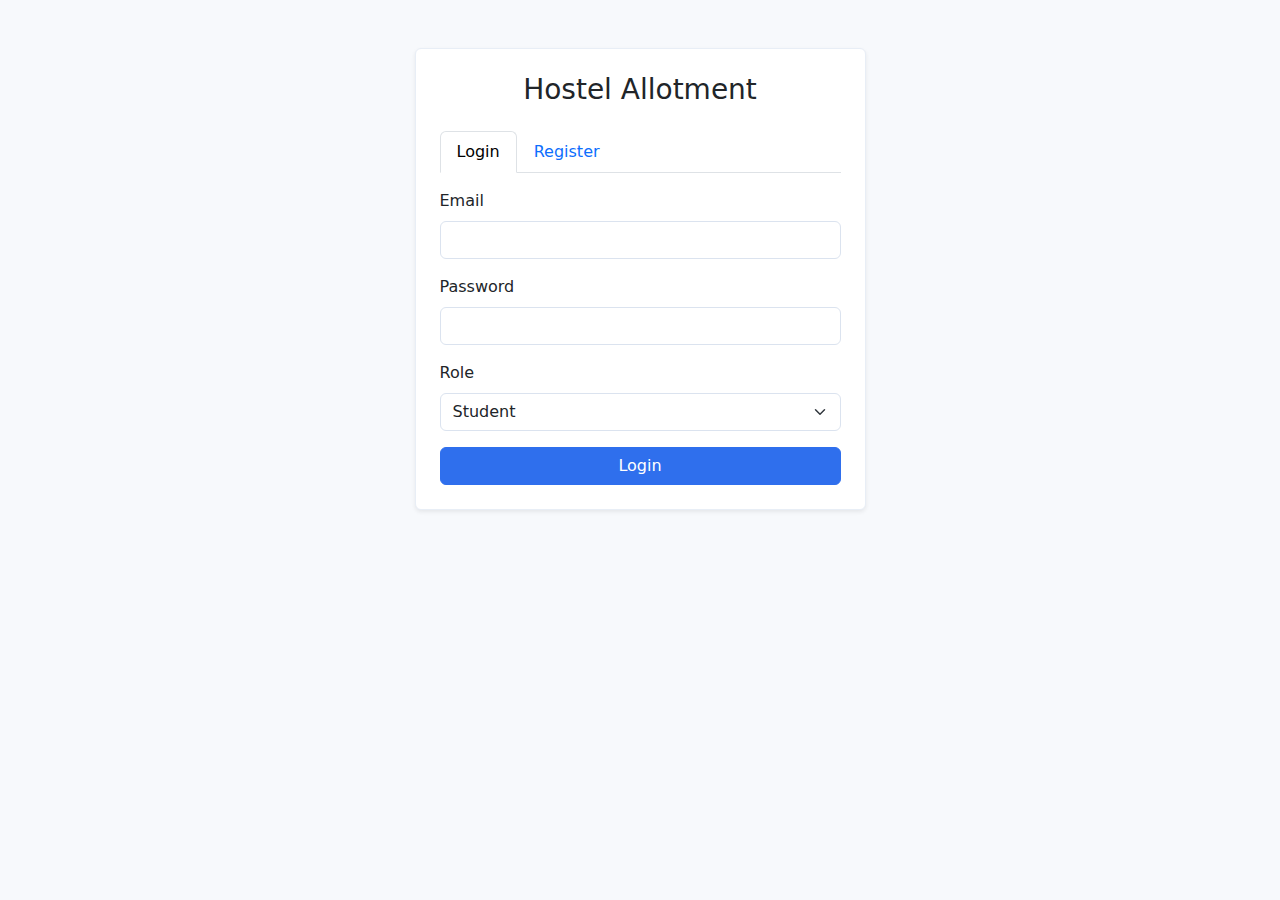
<file: frontend/index.html>
<!DOCTYPE html>
<html lang="en">
<head>
    <meta charset="UTF-8" />
    <meta name="viewport" content="width=device-width, initial-scale=1.0" />
    <title>Hostel Allotment - Login</title>
    <link href="https://cdn.jsdelivr.net/npm/bootstrap@5.3.2/dist/css/bootstrap.min.css" rel="stylesheet" />
    <link rel="stylesheet" href="assets/style.css" />
</head>
<body>
    <div class="container py-5">
        <div class="row justify-content-center">
            <div class="col-md-5">
                <div class="card shadow-sm">
                    <div class="card-body p-4">
                        <h3 class="text-center mb-4">Hostel Allotment</h3>
                        <ul class="nav nav-tabs mb-3" id="authTabs" role="tablist">
                            <li class="nav-item" role="presentation">
                                <button class="nav-link active" id="login-tab" data-bs-toggle="tab" data-bs-target="#login" type="button" role="tab">Login</button>
                            </li>
                            <li class="nav-item" role="presentation">
                                <button class="nav-link" id="register-tab" data-bs-toggle="tab" data-bs-target="#register" type="button" role="tab">Register</button>
                            </li>
                        </ul>
                        <div class="tab-content">
                            <div class="tab-pane fade show active" id="login" role="tabpanel">
                                <form id="loginForm" class="vstack gap-3">
                                    <div>
                                        <label class="form-label">Email</label>
                                        <input type="email" class="form-control" id="loginEmail" required />
                                    </div>
                                    <div>
                                        <label class="form-label">Password</label>
                                        <input type="password" class="form-control" id="loginPassword" required />
                                    </div>
                                    <div>
                                        <label class="form-label">Role</label>
                                        <select id="loginRole" class="form-select">
                                            <option value="student">Student</option>
                                            <option value="admin">Admin</option>
                                        </select>
                                    </div>
                                    <button class="btn btn-primary w-100" type="submit">Login</button>
                                </form>
                            </div>
                            <div class="tab-pane fade" id="register" role="tabpanel">
                                <form id="registerForm" class="vstack gap-3">
                                    <div>
                                        <label class="form-label">Full Name</label>
                                        <input type="text" class="form-control" id="regName" required />
                                    </div>
                                    <div>
                                        <label class="form-label">Email</label>
                                        <input type="email" class="form-control" id="regEmail" required />
                                    </div>
                                    <div>
                                        <label class="form-label">Password</label>
                                        <input type="password" class="form-control" id="regPassword" required />
                                    </div>
                                    <button class="btn btn-success w-100" type="submit">Create Account</button>
                                </form>
                            </div>
                        </div>
                        <div id="authAlert" class="alert mt-3 d-none" role="alert"></div>
                    </div>
                </div>
            </div>
        </div>
    </div>

    <script src="https://cdn.jsdelivr.net/npm/bootstrap@5.3.2/dist/js/bootstrap.bundle.min.js"></script>
    <script src="assets/app.js"></script>
    <script>
        const api = window.HostelAPI;
        const loginForm = document.getElementById('loginForm');
        const registerForm = document.getElementById('registerForm');
        const authAlert = document.getElementById('authAlert');

        function showAlert(type, message) {
            authAlert.className = `alert alert-${type}`;
            authAlert.textContent = message;
            authAlert.classList.remove('d-none');
        }

        loginForm.addEventListener('submit', async (e) => {
            e.preventDefault();
            const email = document.getElementById('loginEmail').value.trim();
            const password = document.getElementById('loginPassword').value.trim();
            const role = document.getElementById('loginRole').value;
            try {
                const res = await api.login(email, password, role);
                if (res.success) {
                    showAlert('success', 'Login successful. Redirecting...');
                    setTimeout(() => {
                        if (res.user.role === 'admin') {
                            location.href = 'admin.html';
                        } else {
                            location.href = 'dashboard.html';
                        }
                    }, 600);
                } else {
                    showAlert('danger', res.message || 'Login failed');
                }
            } catch (err) {
                showAlert('danger', 'Unable to login. Is the backend running?');
            }
        });

        registerForm.addEventListener('submit', async (e) => {
            e.preventDefault();
            const name = document.getElementById('regName').value.trim();
            const email = document.getElementById('regEmail').value.trim();
            const password = document.getElementById('regPassword').value.trim();
            try {
                const res = await api.register(name, email, password);
                if (res.success) {
                    showAlert('success', 'Account created. Please login.');
                    document.getElementById('login-tab').click();
                } else {
                    showAlert('danger', res.message || 'Registration failed');
                }
            } catch (err) {
                showAlert('danger', 'Unable to register. Is the backend running?');
            }
        });
    </script>
</body>
</html>
</file>
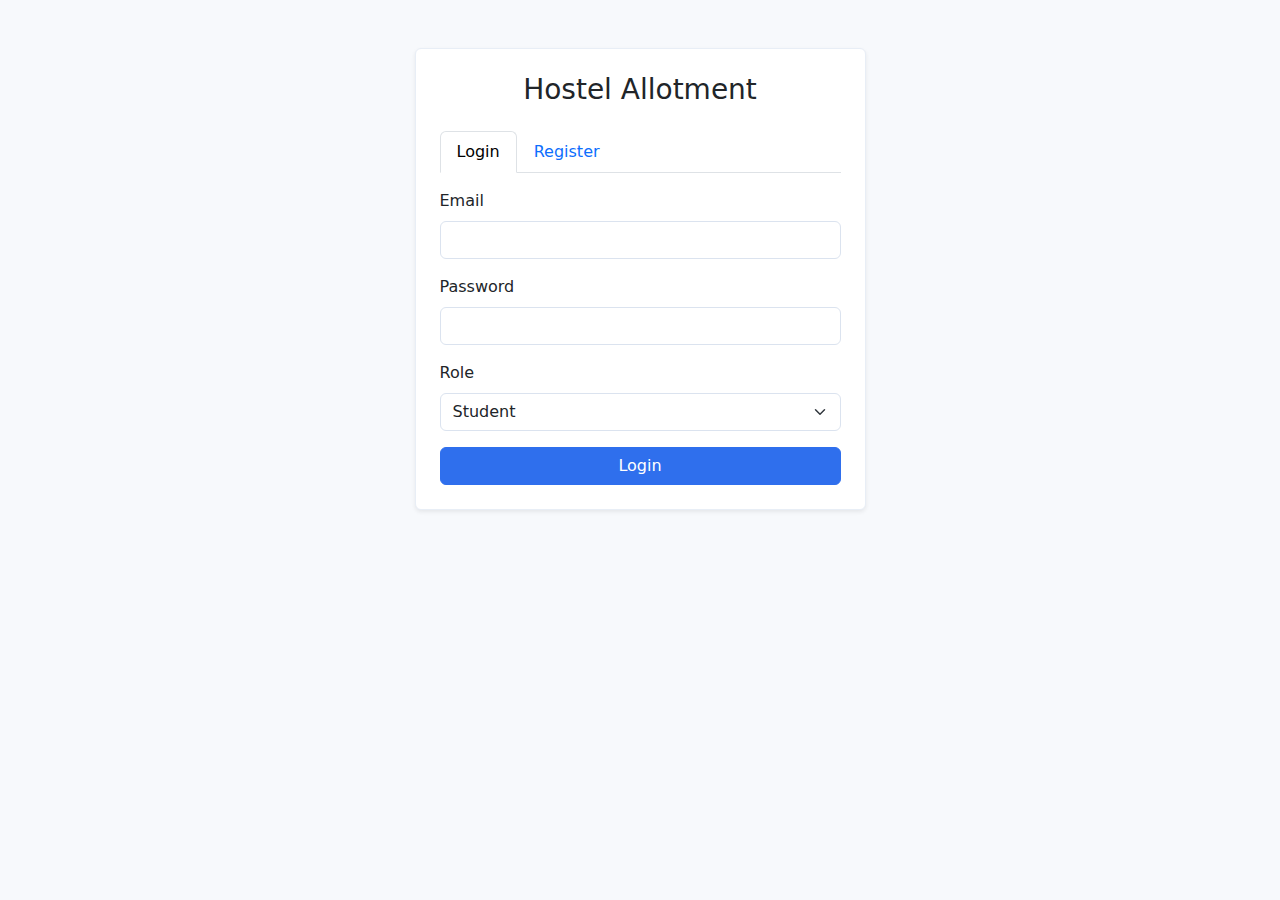
<file: frontend/admin.html>
<!DOCTYPE html>
<html lang="en">
<head>
    <meta charset="UTF-8" />
    <meta name="viewport" content="width=device-width, initial-scale=1.0" />
    <title>Admin Panel - Hostel Allotment</title>
    <link href="https://cdn.jsdelivr.net/npm/bootstrap@5.3.2/dist/css/bootstrap.min.css" rel="stylesheet" />
    <link rel="stylesheet" href="assets/style.css" />
</head>
<body>
    <nav class="navbar navbar-expand-lg navbar-dark bg-dark">
        <div class="container-fluid">
            <a class="navbar-brand" href="#">Admin - Hostel Allotment</a>
            <div>
                <button id="logoutBtn" class="btn btn-outline-light btn-sm">Logout</button>
            </div>
        </div>
    </nav>
    <div class="container py-4">
        <div class="row g-3">
            <div class="col-md-4">
                <div class="card">
                    <div class="card-body">
                        <h5 class="card-title">Add Room</h5>
                        <form id="addRoomForm" class="vstack gap-2">
                            <input id="roomNumber" class="form-control" placeholder="Room Number" required />
                            <input id="roomCapacity" type="number" min="1" class="form-control" placeholder="Capacity" required />
                            <input id="roomAvailable" type="number" min="0" class="form-control" placeholder="Available" required />
                            <button class="btn btn-primary" type="submit">Add</button>
                        </form>
                        <div id="roomStatus" class="alert d-none mt-2" role="alert"></div>
                    </div>
                </div>
            </div>
            <div class="col-md-8">
                <div class="card">
                    <div class="card-body">
                        <h5 class="card-title">All Rooms</h5>
                        <div class="table-responsive">
                            <table class="table table-sm">
                                <thead><tr><th>Room</th><th>Capacity</th><th>Available</th></tr></thead>
                                <tbody id="adminRooms"></tbody>
                            </table>
                        </div>
                    </div>
                </div>
            </div>
            <div class="col-12">
                <div class="card">
                    <div class="card-body">
                        <h5 class="card-title">All Bookings</h5>
                        <div class="table-responsive">
                            <table class="table table-striped table-sm">
                                <thead><tr><th>ID</th><th>Student</th><th>Email</th><th>Room</th><th>Status</th><th>Created</th></tr></thead>
                                <tbody id="adminBookings"></tbody>
                            </table>
                        </div>
                    </div>
                </div>
            </div>
        </div>
    </div>
    <script src="assets/app.js"></script>
    <script>
        const api = window.HostelAPI;
        api.ensureAdmin();
        document.getElementById('logoutBtn').addEventListener('click', async () => { await api.logout(); location.href = 'index.html'; });

        function showStatus(el, type, msg) {
            el.className = `alert alert-${type} mt-2`;
            el.textContent = msg;
            el.classList.remove('d-none');
        }

        async function loadRooms() {
            const res = await api.listRooms();
            const tbody = document.getElementById('adminRooms');
            tbody.innerHTML = '';
            res.rooms.forEach(r => {
                const tr = document.createElement('tr');
                tr.innerHTML = `<td>${r.roomNumber}</td><td>${r.capacity}</td><td>${r.available}</td>`;
                tbody.appendChild(tr);
            });
        }

        async function loadBookings() {
            const res = await api.adminListBookings();
            const tbody = document.getElementById('adminBookings');
            tbody.innerHTML = '';
            res.bookings.forEach(b => {
                const tr = document.createElement('tr');
                tr.innerHTML = `<td>${b.id}</td><td>${b.studentName}</td><td>${b.studentEmail}</td><td>${b.roomNumber}</td><td>${b.status}</td><td>${b.createdAt}</td>`;
                tbody.appendChild(tr);
            });
        }

        document.getElementById('addRoomForm').addEventListener('submit', async (e) => {
            e.preventDefault();
            const roomNumber = document.getElementById('roomNumber').value.trim();
            const capacity = parseInt(document.getElementById('roomCapacity').value, 10);
            const available = parseInt(document.getElementById('roomAvailable').value, 10);
            const res = await api.adminAddRoom({ roomNumber, capacity, available });
            if (res.success) {
                showStatus(document.getElementById('roomStatus'), 'success', 'Room added');
                (e.target).reset();
                await loadRooms();
            } else {
                showStatus(document.getElementById('roomStatus'), 'danger', res.message || 'Failed');
            }
        });

        Promise.all([loadRooms(), loadBookings()]);
    </script>
</body>
</html>
</file>
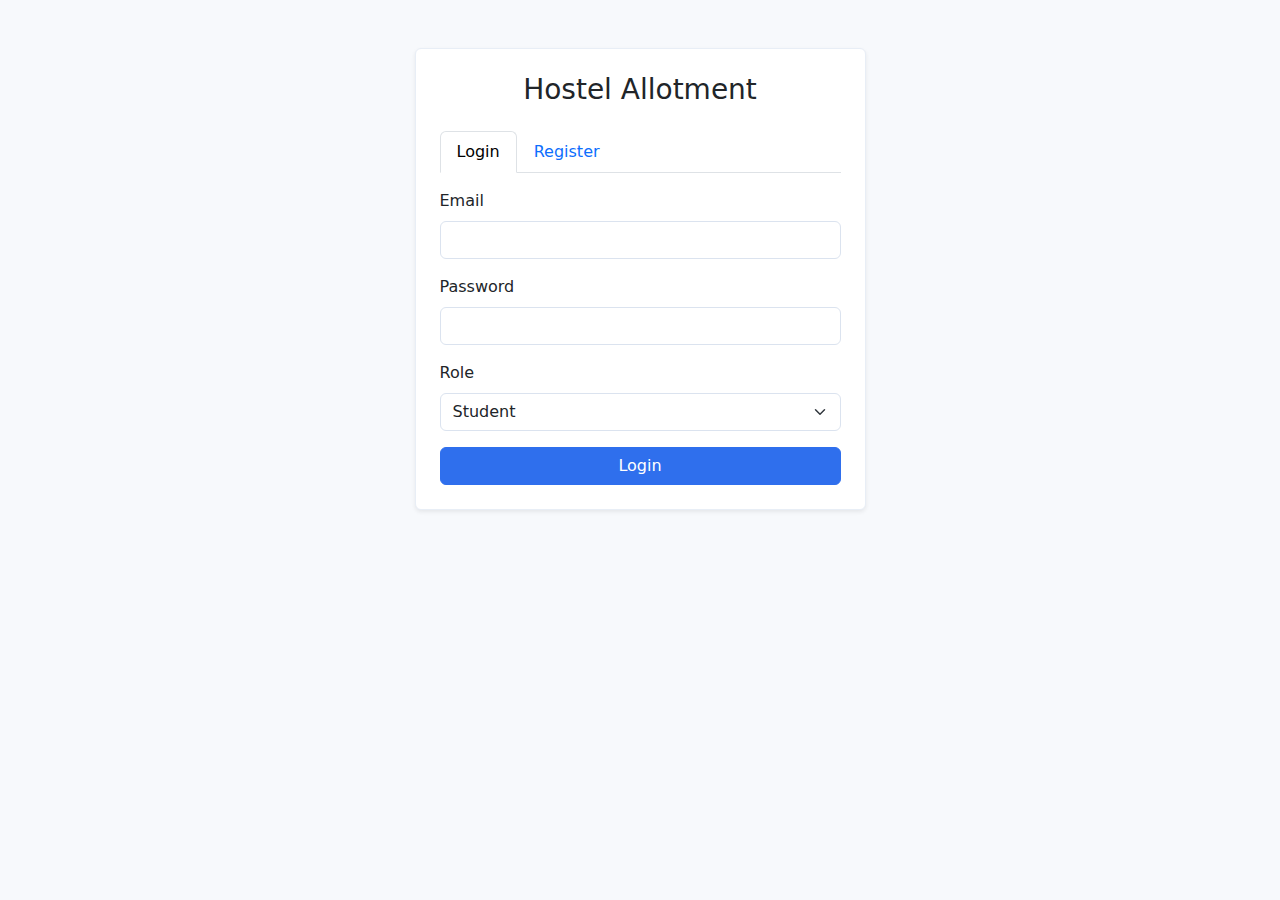
<file: frontend/book.html>
<!DOCTYPE html>
<html lang="en">
<head>
    <meta charset="UTF-8" />
    <meta name="viewport" content="width=device-width, initial-scale=1.0" />
    <title>Book a Room - Hostel Allotment</title>
    <link href="https://cdn.jsdelivr.net/npm/bootstrap@5.3.2/dist/css/bootstrap.min.css" rel="stylesheet" />
    <link rel="stylesheet" href="assets/style.css" />
</head>
<body>
    <nav class="navbar navbar-expand-lg navbar-dark bg-primary">
        <div class="container-fluid">
            <a class="navbar-brand" href="dashboard.html">Hostel Allotment</a>
            <div>
                <a href="rooms.html" class="btn btn-light btn-sm me-2">View Rooms</a>
                <a href="my-booking.html" class="btn btn-light btn-sm me-2">My Booking</a>
                <button id="logoutBtn" class="btn btn-outline-light btn-sm">Logout</button>
            </div>
        </div>
    </nav>
    <div class="container py-4">
        <h3 class="mb-3">Book a Room</h3>
        <form id="bookForm" class="row g-3">
            <div class="col-md-6">
                <label class="form-label">Select Room</label>
                <select id="roomSelect" class="form-select" required></select>
            </div>
            <div class="col-12">
                <button class="btn btn-primary" type="submit">Book</button>
            </div>
        </form>
        <div id="status" class="alert d-none mt-3" role="alert"></div>
    </div>
    <script src="assets/app.js"></script>
    <script>
        const api = window.HostelAPI;
        api.ensureStudent();
        document.getElementById('logoutBtn').addEventListener('click', async () => { await api.logout(); location.href = 'index.html'; });

        async function loadRooms() {
            const sel = document.getElementById('roomSelect');
            const data = await api.listRooms();
            sel.innerHTML = '';
            data.rooms.filter(r => r.available > 0).forEach(r => {
                const opt = document.createElement('option');
                opt.value = r.id;
                opt.textContent = `${r.roomNumber} (Available: ${r.available})`;
                sel.appendChild(opt);
            });
        }

        function showStatus(type, msg) {
            const s = document.getElementById('status');
            s.className = `alert alert-${type} mt-3`;
            s.textContent = msg;
            s.classList.remove('d-none');
        }

        document.getElementById('bookForm').addEventListener('submit', async (e) => {
            e.preventDefault();
            const roomId = document.getElementById('roomSelect').value;
            const res = await api.bookRoom(parseInt(roomId, 10));
            if (res.success) {
                showStatus('success', 'Room booked successfully.');
                await loadRooms();
            } else {
                showStatus('danger', res.message || 'Booking failed.');
            }
        });

        loadRooms();
    </script>
</body>
</html>
</file>
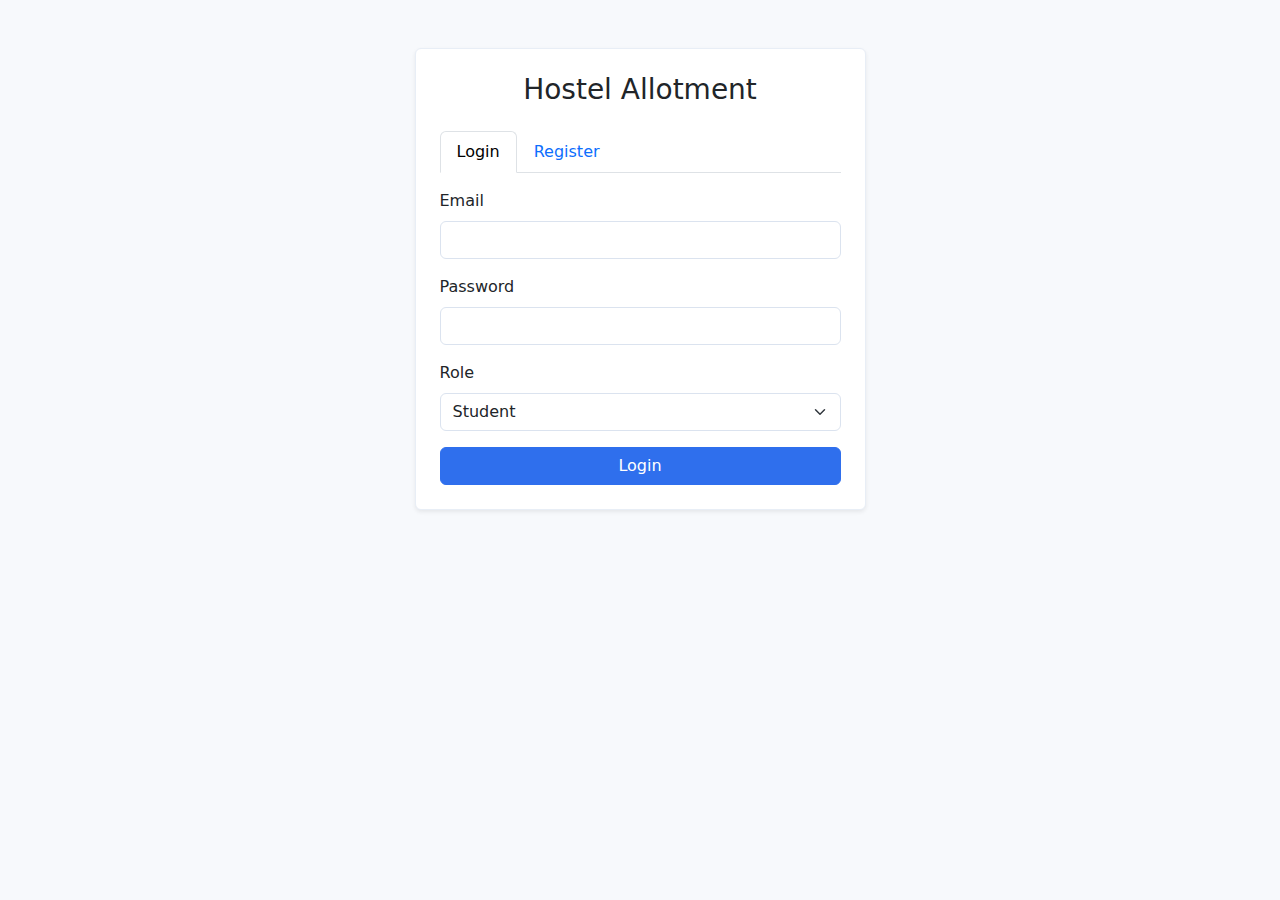
<file: frontend/my-booking.html>
<!DOCTYPE html>
<html lang="en">
<head>
    <meta charset="UTF-8" />
    <meta name="viewport" content="width=device-width, initial-scale=1.0" />
    <title>My Booking - Hostel Allotment</title>
    <link href="https://cdn.jsdelivr.net/npm/bootstrap@5.3.2/dist/css/bootstrap.min.css" rel="stylesheet" />
    <link rel="stylesheet" href="assets/style.css" />
</head>
<body>
    <nav class="navbar navbar-expand-lg navbar-dark bg-primary">
        <div class="container-fluid">
            <a class="navbar-brand" href="dashboard.html">Hostel Allotment</a>
            <div>
                <a href="rooms.html" class="btn btn-light btn-sm me-2">View Rooms</a>
                <a href="book.html" class="btn btn-light btn-sm me-2">Book Room</a>
                <button id="logoutBtn" class="btn btn-outline-light btn-sm">Logout</button>
            </div>
        </div>
    </nav>
    <div class="container py-4">
        <h3 class="mb-3">My Booking</h3>
        <div id="bookingCard" class="card d-none">
            <div class="card-body">
                <p class="mb-1"><strong>Room:</strong> <span id="bkRoom"></span></p>
                <p class="mb-1"><strong>Status:</strong> <span id="bkStatus"></span></p>
                <p class="mb-1 text-muted"><strong>Created:</strong> <span id="bkCreated"></span></p>
                <div class="mt-3">
                    <button id="cancelBtn" class="btn btn-outline-danger btn-sm">Cancel Booking</button>
                </div>
            </div>
        </div>
        <div id="noBooking" class="alert alert-info">No booking found.</div>
        <div id="status" class="alert d-none mt-3" role="alert"></div>
    </div>
    <script src="assets/app.js"></script>
    <script>
        const api = window.HostelAPI;
        api.ensureStudent();
        document.getElementById('logoutBtn').addEventListener('click', async () => { await api.logout(); location.href = 'index.html'; });

        function showStatus(type, msg) {
            const s = document.getElementById('status');
            s.className = `alert alert-${type} mt-3`;
            s.textContent = msg;
            s.classList.remove('d-none');
        }

        async function loadBooking() {
            const res = await api.getMyBooking();
            if (res.booking) {
                document.getElementById('noBooking').classList.add('d-none');
                document.getElementById('bookingCard').classList.remove('d-none');
                document.getElementById('bkRoom').textContent = res.booking.roomNumber;
                document.getElementById('bkStatus').textContent = res.booking.status;
                document.getElementById('bkCreated').textContent = res.booking.createdAt;
            } else {
                document.getElementById('bookingCard').classList.add('d-none');
                document.getElementById('noBooking').classList.remove('d-none');
            }
        }

        document.getElementById('cancelBtn').addEventListener('click', async () => {
            const ok = confirm('Are you sure you want to cancel your booking?');
            if (!ok) return;
            const res = await api.cancelMyBooking();
            if (res.success) {
                showStatus('success', 'Booking cancelled.');
                loadBooking();
            } else {
                showStatus('danger', res.message || 'Failed to cancel.');
            }
        });

        loadBooking();
    </script>
</body>
</html>
</file>
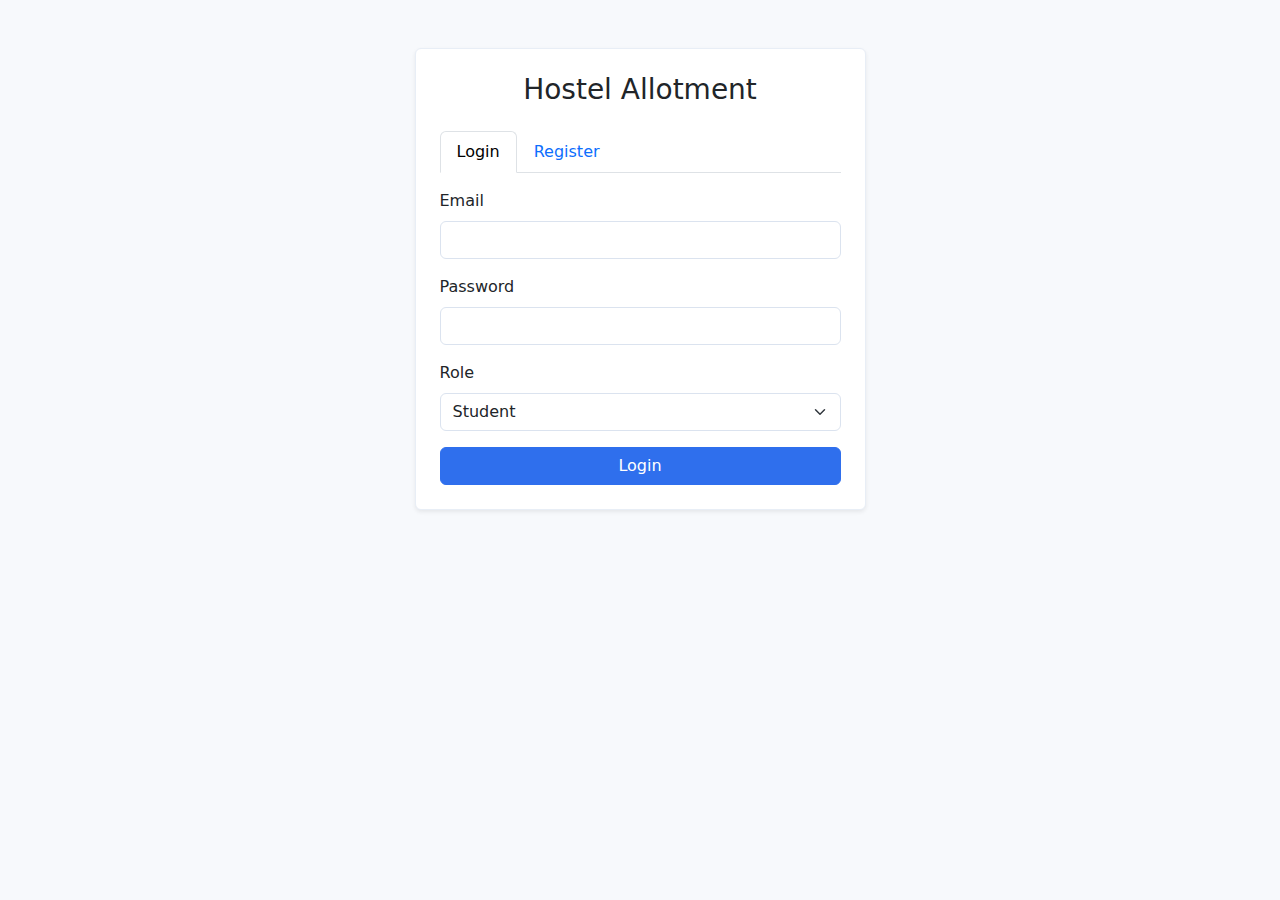
<file: frontend/rooms.html>
<!DOCTYPE html>
<html lang="en">
<head>
    <meta charset="UTF-8" />
    <meta name="viewport" content="width=device-width, initial-scale=1.0" />
    <title>Available Rooms - Hostel Allotment</title>
    <link href="https://cdn.jsdelivr.net/npm/bootstrap@5.3.2/dist/css/bootstrap.min.css" rel="stylesheet" />
    <link rel="stylesheet" href="assets/style.css" />
</head>
<body>
    <nav class="navbar navbar-expand-lg navbar-dark bg-primary">
        <div class="container-fluid">
            <a class="navbar-brand" href="dashboard.html">Hostel Allotment</a>
            <div>
                <a href="book.html" class="btn btn-light btn-sm me-2">Book Room</a>
                <a href="my-booking.html" class="btn btn-light btn-sm me-2">My Booking</a>
                <button id="logoutBtn" class="btn btn-outline-light btn-sm">Logout</button>
            </div>
        </div>
    </nav>
    <div class="container py-4">
        <h3 class="mb-3">Available Rooms</h3>
        <div class="table-responsive">
            <table class="table table-striped">
                <thead>
                    <tr>
                        <th>Room Number</th>
                        <th>Capacity</th>
                        <th>Available</th>
                    </tr>
                </thead>
                <tbody id="roomsTable"></tbody>
            </table>
        </div>
        <div id="status" class="alert d-none" role="alert"></div>
    </div>
    <script src="assets/app.js"></script>
    <script>
        const api = window.HostelAPI;
        api.ensureStudent();
        document.getElementById('logoutBtn').addEventListener('click', async () => { await api.logout(); location.href = 'index.html'; });

        async function loadRooms() {
            const tbody = document.getElementById('roomsTable');
            try {
                const res = await api.listRooms();
                tbody.innerHTML = '';
                res.rooms.forEach(r => {
                    const tr = document.createElement('tr');
                    tr.innerHTML = `<td>${r.roomNumber}</td><td>${r.capacity}</td><td>${r.available}</td>`;
                    tbody.appendChild(tr);
                });
            } catch (e) {
                const status = document.getElementById('status');
                status.className = 'alert alert-danger';
                status.textContent = 'Failed to load rooms. Is the backend running?';
                status.classList.remove('d-none');
            }
        }

        loadRooms();
    </script>
</body>
</html>
</file>
<file: frontend/assets/style.css>
body { background: #f7f9fc; }
.card { border: 1px solid #e8eef6; }
.navbar-brand { font-weight: 600; }
.form-control, .form-select { border-color: #dbe3ef; }
.btn-primary { background-color: #2f6fed; border-color: #2f6fed; }
.btn-success { background-color: #20b46a; border-color: #20b46a; }
</file>
